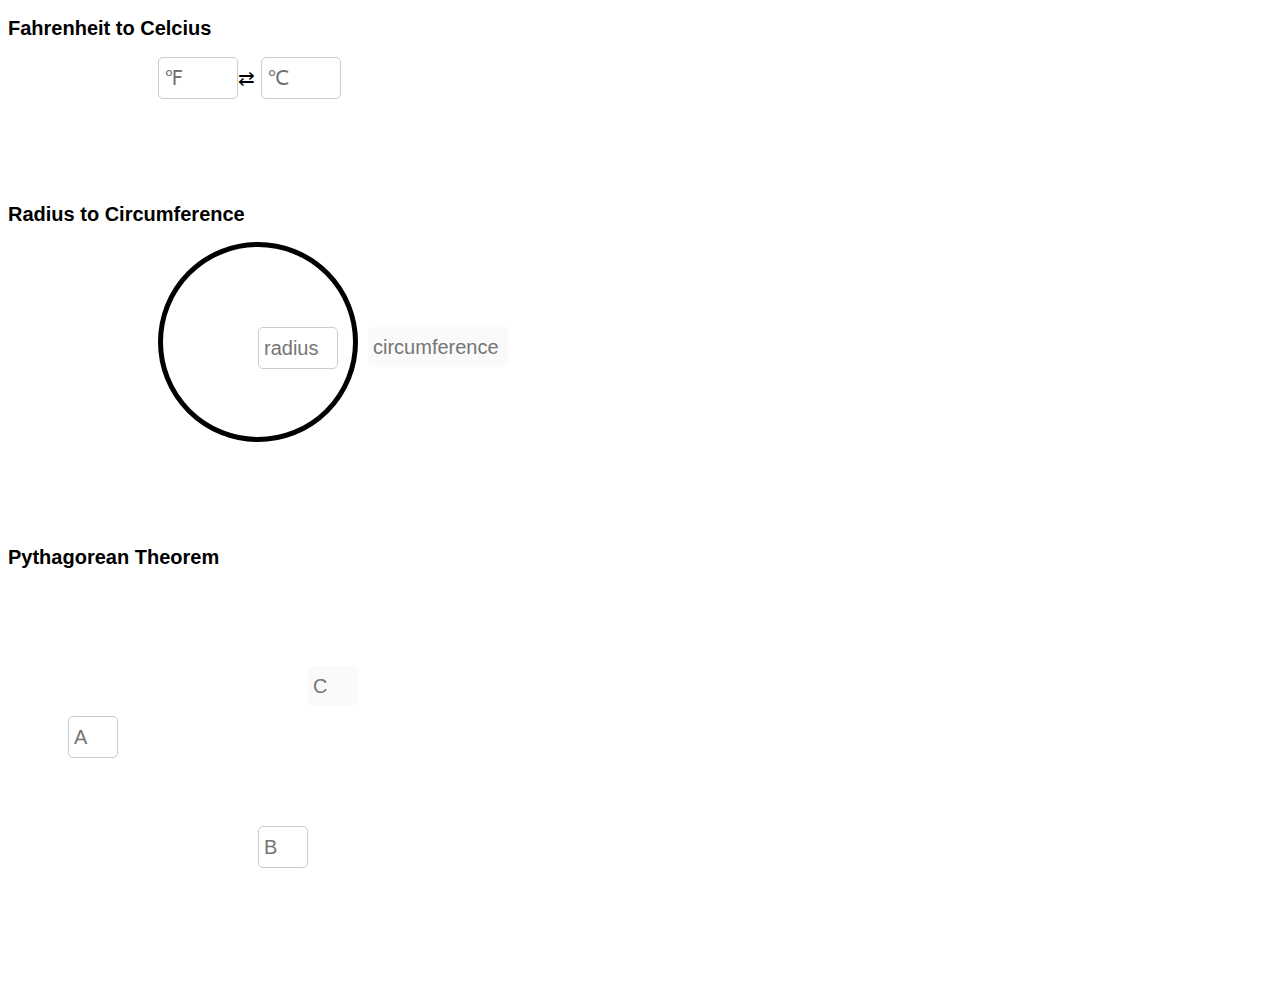
<file: homework/formulas/formulas.html>
<!DOCTYPE html>
<html>
<head>
    <title>Formulas</title>
    <meta charset="utf-8">
    <link rel="stylesheet" href="css/formulas.css">
</head>
<body>

    <h1>Fahrenheit to Celcius</h1>

    <div class="panel temp">
      <input type="text" class="temp-f" placeholder="℉">⇄
      <input type="text" class="temp-c" placeholder="℃">
    </div>

    <h1>Radius to Circumference</h1>

    <div class="panel circum">
      <div class="circle">
      </div>
      <input type="text" class="circum-r" placeholder="radius">
      <input type="text" class="circum-c" placeholder="circumference" disabled>
    </div>

    <h1>Pythagorean Theorem</h1>

    <div class="panel py">
      <input type="text" class="py-a" placeholder="A">
      <input type="text" class="py-b" placeholder="B">
      <input type="text" class="py-c" placeholder="C" disabled>
    </div>

    <script src="js/interface.js"></script>
    <script src="js/formulas.js"></script>
</body>
</html>
</file>
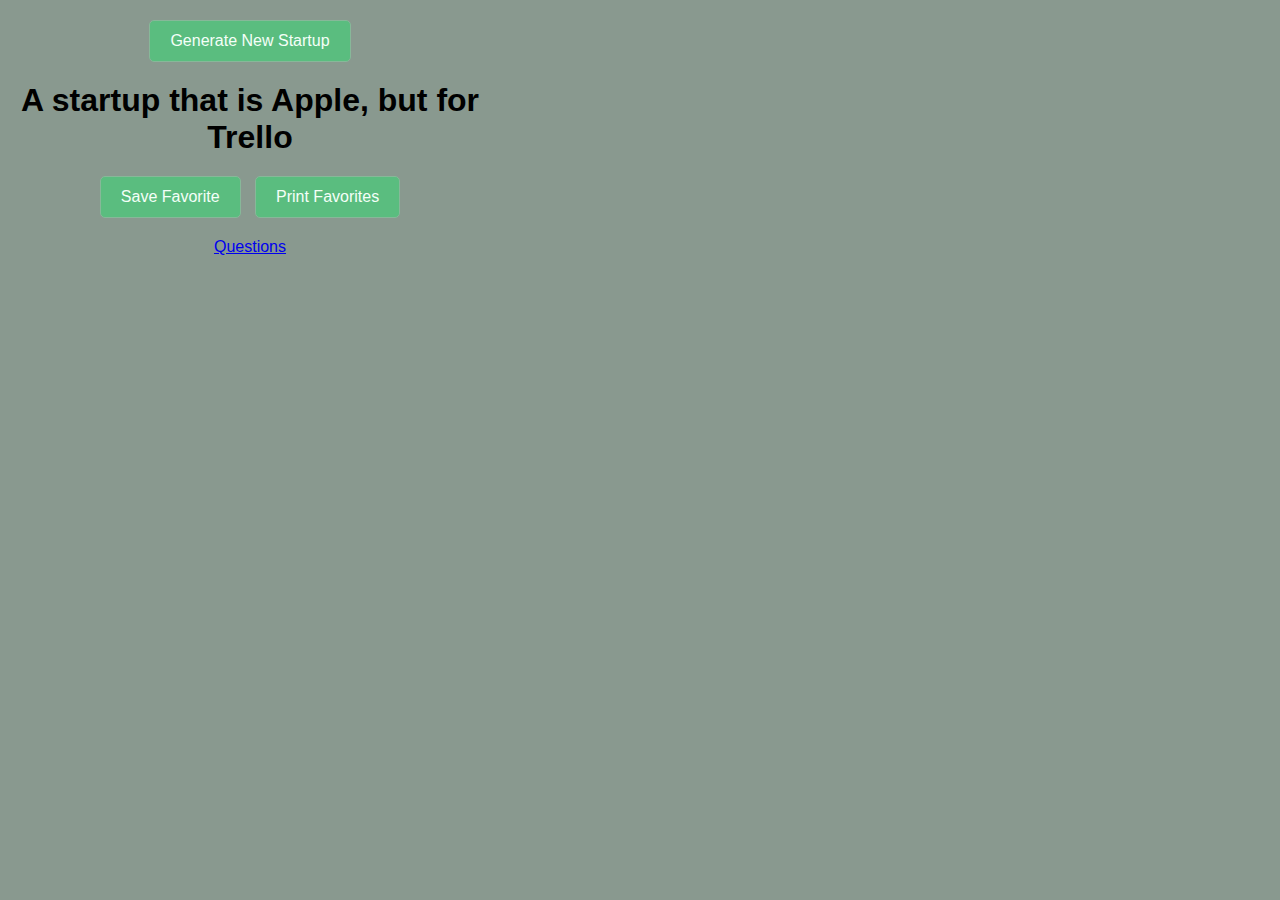
<file: homework/madlibs/madlibs.html>
<!DOCTYPE html>
<html>
<head>
<title>Mad Libs</title>

<meta charset="utf-8">
<meta name="viewport" content="width=device-width, initial-scale=1, minimum-scale=1, maximum-scale=1, user-scalable=no, shrink-to-fit=no">
<meta http-equiv="X-UA-Compatible" content="ie=edge">

<link rel="stylesheet" href="css/reset.css">
<link rel="stylesheet" href="css/madlibs.css">

</head>
<body>

	<button class="generate">Generate New Startup</button>

	<h1 class="startup"></h1>

	<div>
		<button class="save">Save Favorite</button>
		<button class="print">Print Favorites</button>
	</div>

	<p class="list"></p>

	<aside>
		<a href="questions.html">Questions</a>
	</aside>

	<script src="js/madlibs.js"></script>
</body>

</html>
</file>
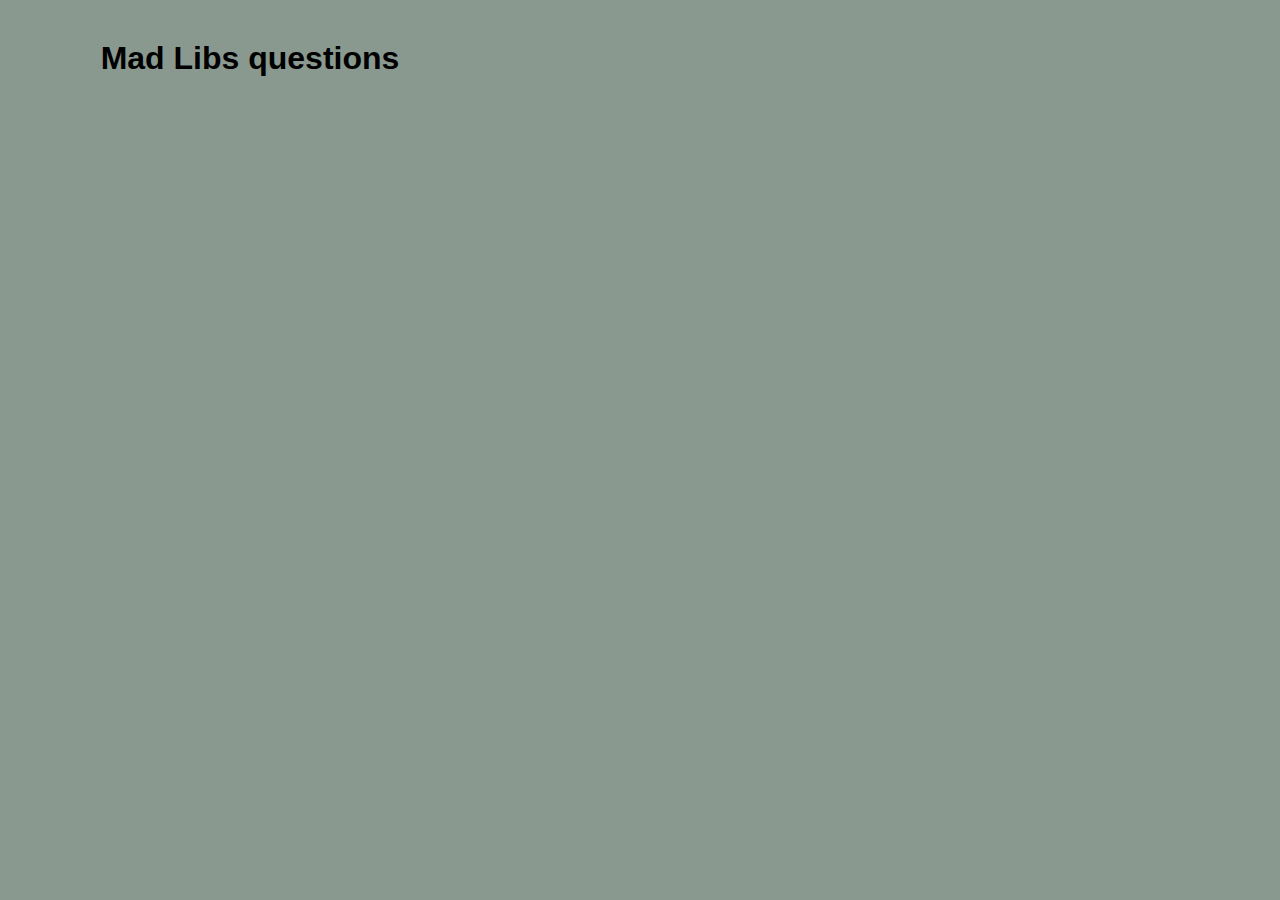
<file: homework/madlibs/questions.html>
<!DOCTYPE html>
<html>
<head>
<title>Questions - Mad Libs</title>

<meta charset="utf-8">
<meta name="viewport" content="width=device-width, initial-scale=1, minimum-scale=1, maximum-scale=1, user-scalable=no, shrink-to-fit=no">
<meta http-equiv="X-UA-Compatible" content="ie=edge">

<link rel="stylesheet" href="css/reset.css">
<link rel="stylesheet" href="css/madlibs.css">

</head>
<body>

	<h1 class="startup">Mad Libs questions</h1>


</body>

</html>
</file>
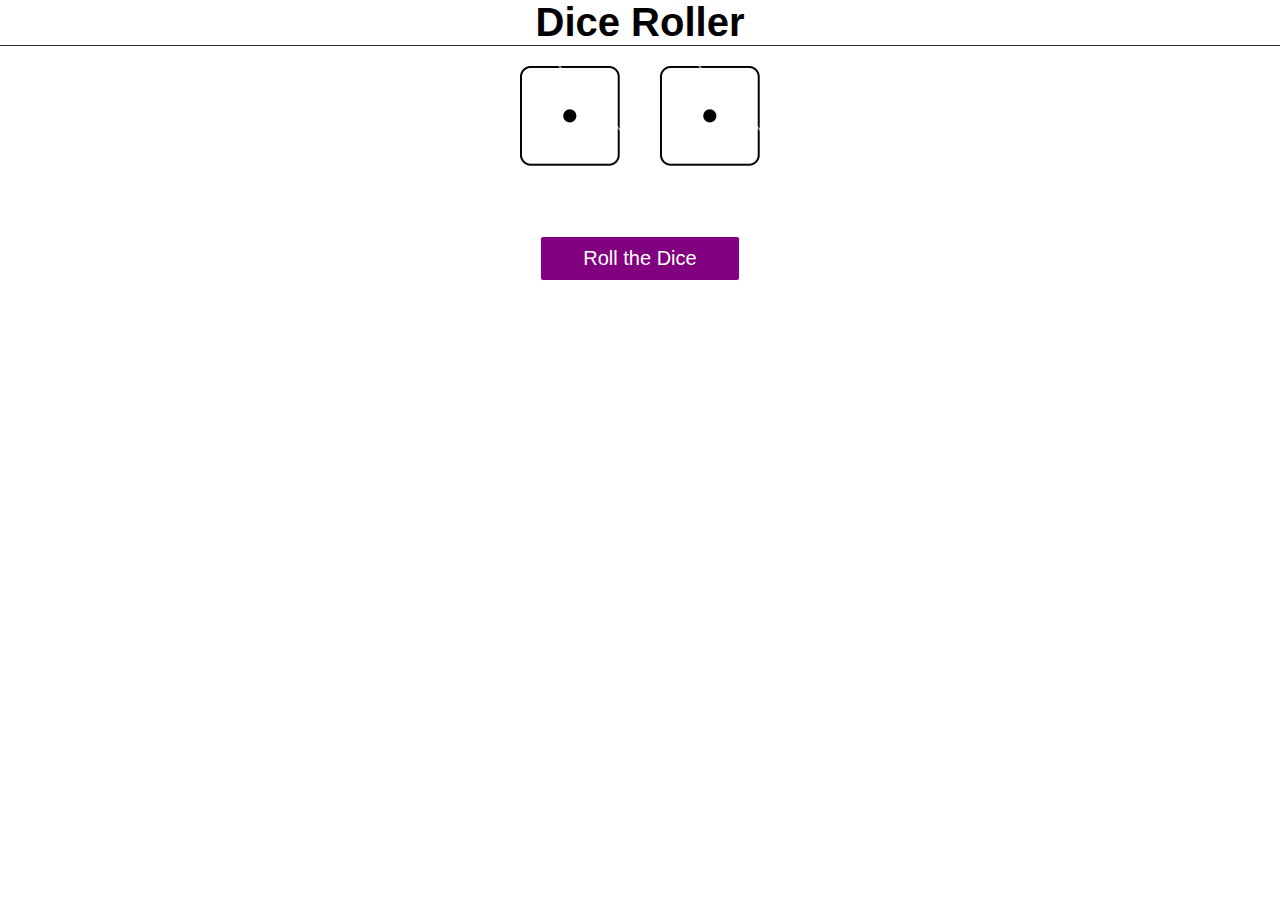
<file: lessonsAndLabs/dice/dice.html>
<!DOCTYPE html>
<html>
<head>
  <title>Dice Roller</title>

  <meta charset="utf-8">
  <meta name="viewport" content="width=device-width, initial-scale=1, minimum-scale=1, maximum-scale=1, user-scalable=no, shrink-to-fit=no">
  <meta http-equiv="X-UA-Compatible" content="ie=edge">

  <link rel="stylesheet" href="css/reset.css">
  <link rel="stylesheet" href="css/dice.css">

</head>
<body>

<div class="container">
  <header>
    <h1>Dice Roller</h1>
  </header>
  <main>
    <span class="dice-1" id="first-die"></span>
    <span class="dice-1" id="second-die"></span>
  </main>
  <footer>
    <button class="roll-button">Roll the Dice</button>
  </footer>
</div>

<script src="js/dice.js"></script>
</body>
</html>
</file>
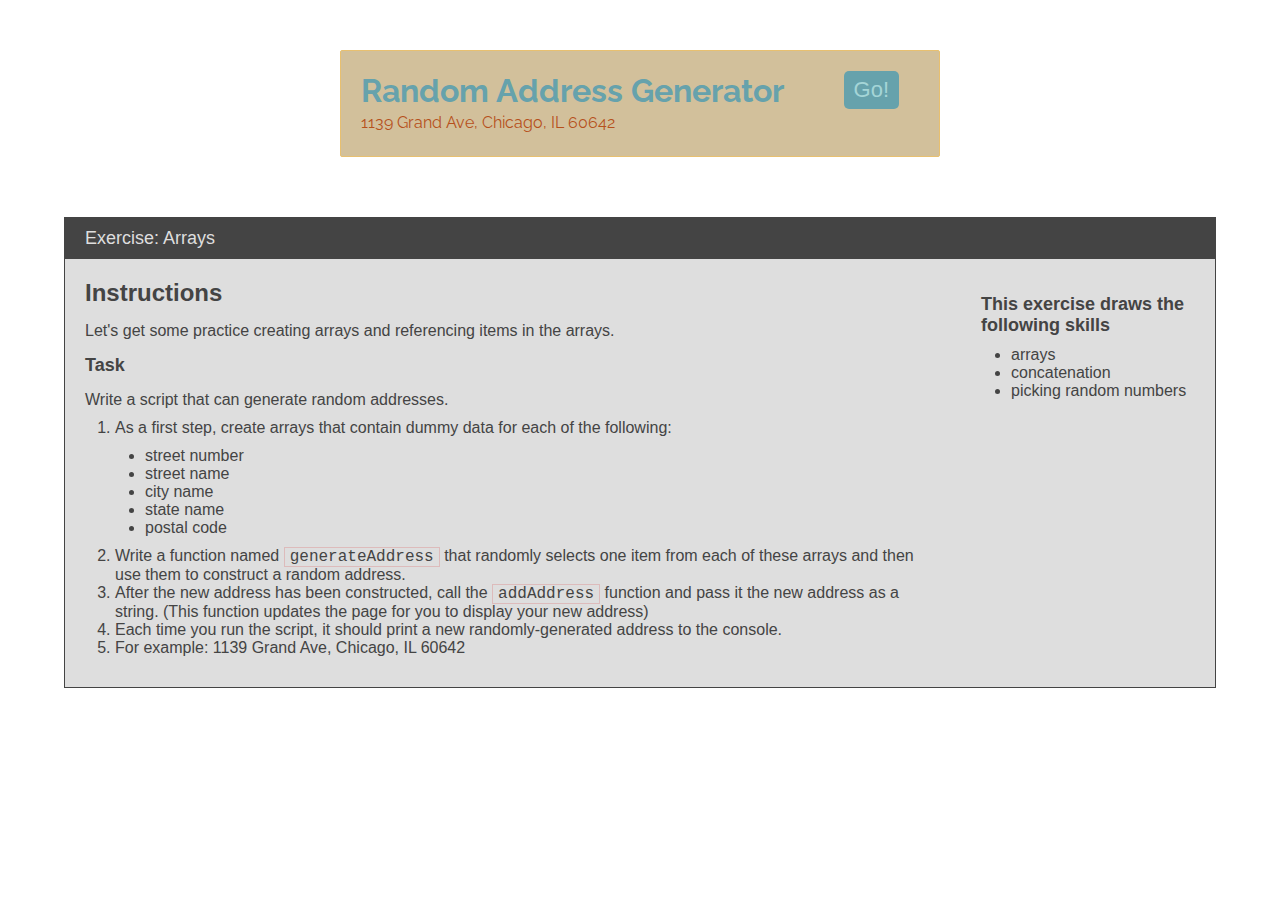
<file: lessonsAndLabs/random-address/random-address.html>
<!DOCTYPE html>
<html>
<head>
	<title>Random Address Generator</title>
	<meta charset="utf-8">
	<meta name="viewport" content="width=device-width, initial-scale=1, minimum-scale=1, maximum-scale=1, user-scalable=no, shrink-to-fit=no">
	<meta http-equiv="X-UA-Compatible" content="ie=edge">


	<link rel="stylesheet" href="https://fonts.googleapis.com/css?family=Raleway">
	<link rel="stylesheet" href="css/reset.css">
	<link rel="stylesheet" href="css/random-address.css">
	<link rel="stylesheet" href="css/instructions.css">
</head>
<body>


<main>
	<header>
		<h1>Random Address Generator</h1>
		<button>Go!</button>
	</header>

	<ul class="addresses">
		<li>1139 Grand Ave, Chicago, IL 60642</li>
	</ul>
</main>

<section class="instructions">

	<header>
		<p>Exercise: Arrays</p>
	</header>

	<section>
		<article>
			<h1>Instructions</h1>

			<p>Let's get some practice creating arrays and referencing items in the arrays.</p>

			<h2>Task</h2>
			<p>Write a script that can generate random addresses.</p>
			<ol>
				<li>As a first step, create arrays that contain dummy data for each of the following: 
					<ul>
						<li>street number</li>
						<li>street name</li>
						<li>city name</li>
						<li>state name</li>
						<li>postal code</li>
					</ul>
				</li>
				<li>Write a function named <code>generateAddress</code> that randomly selects one item from each of these arrays and then use them to construct a random address.</li>
				<li>After the new address has been constructed, call the <code>addAddress</code> function and pass it the new address as a string. (This function updates the page for you to display your new address)</li>
				<li>Each time you run the script, it should print a new randomly-generated address to the console.</li>
				<li>For example: 1139 Grand Ave, Chicago, IL 60642</li>
			</ol>
		</article>

		<aside>
			<h2>This exercise draws the following skills</h2>
			<ul>
				<li>arrays</li>
				<li>concatenation</li>
				<li>picking random numbers</li>
			</ul>
		</aside>
	</section>
</section>


<script src="js/randomAddress.js"></script>
</body>
</html>
</file>
<file: homework/formulas/css/formulas.css>
* {
  box-sizing: border-box;
}
body {
  font-family: Arial;
  font-size: 20px;
  line-height: 30px;
}
h1 {
  font-size: 20px;
}
input {
  font-size: inherit;
  line-height: inherit;
  padding: 5px;
  border: 1px solid #ccc;
  border-radius: 5px;
}
input[disabled] {
  border: 0;
}
.panel {
  margin-bottom: 100px;
}
.py {
  background-image: url('http://cloud.avandamiri.com/image/0l0a39261I29/triangle.png');
  background-size: 400px 260px;
  background-repeat: no-repeat;
  background-position: top center;
  height: 300px;
  width: 600px;
  position: relative;
}
.py input {
  width: 50px;
}
.py-a {
  position: absolute;
  top: 130px;
  left: 60px;
}
.py-b {
  position: absolute;
  top: 240px;
  left: 250px;
}
.py-c {
  position: absolute;
  left: 300px;
  top: 80px;
}
.circum {
  position: relative;
  height: 200px;
}
.circle {
  height: 200px;
  width: 200px;
  border-radius: 50%;
  border: 5px solid black;
  position: absolute;
  left: 150px;
}
.circum-r {
  position: absolute;
  top: 85px;
  left: 250px;
  width: 80px;
}
.circum-c {
  position: absolute;
  top: 85px;
  left: 360px;
  width: 140px;
}
.temp-f,
.temp-c {
  width: 80px;
}
.temp {
  padding-left: 150px;
}
</file>
<file: homework/madlibs/css/madlibs.css>
body {
	background: #89998F;
	font-family: "Avenir", Arial, sans-serif;
	text-align: center;
	padding: 20px;
	min-width: 375px;
	max-width: 500px;
}
button {
	background: #5ABD7F;
	color: #F4FFF8;
	border: 1px solid #87B899;
	border-radius: 5px;
	line-height: 40px;
	margin: 0 5px;
	padding: 0 20px;
	font-family: "Avenir", Arial, sans-serif;
	font-size: 16px;
	cursor: pointer;
}
.startup {
	margin: 20px 0;
}
.list {
	margin-top: 20px;
	line-height: 30px;
}
</file>
<file: lessonsAndLabs/dice/css/dice.css>
/* Layout */
/* ***************************************** */
body {
  color: #000;
  font-size: 20px;
  font-family: Arial, sans-serif;
}

main {
	width: 980px;
	margin: auto;
  display: flex;
  justify-content: center;
}


/* Header */
/* ***************************************** */
header {
  text-align: center;
  border-bottom: 1px solid #333333;
}


/* Dice */
/* ***************************************** */
main span {
  width: 100px;
  height: 100px;
  display: block;
  margin: 20px;
  background-repeat: no-repeat;
  background-position: top left;
}

.dice-1 {
  background-image: url('../img/1.png');
}
.dice-2 {
  background-image: url('../img/2.png');
}
.dice-3 {
  background-image: url('../img/3.png');
}
.dice-4 {
  background-image: url('../img/4.png');
}
.dice-5 {
  background-image: url('../img/5.png');
}
.dice-6 {
  background-image: url('../img/6.png');
}


/* Button */
/* ***************************************** */
footer {
  margin: 50px;
  text-align: center;
}
.roll-button {
  border: 1px solid white;
  border-radius: 3px;
  background: purple;
  color: white;
  width: 200px;
  margin: auto;
  padding: 10px 5px;
  font-size: 20px;
}
</file>
<file: lessonsAndLabs/random-address/css/random-address.css>
body {
	margin: 50px auto;
	color: #66A2AC;
	font-family: "Raleway", sans-serif;
	font-size: 16px;
}


main {
	border: 1px solid #E8C070;
	border-radius: 2px;
	background: #D2C09B;
	width: 600px;
	margin: auto;
	padding: 20px;
}
main header {
	display: flex;
	align-items: center;
}
main header h1 {
	flex: 1;
	color: #66A2AC;
}
main header button {
	background: #66A2AC;
	border: none;
	border-radius: 5px;
	color: #A4D5D7;
	margin: 0 20px;
	padding: 6px 10px;
	font-size: 22px;
	transition: all 150ms ease;
	cursor: pointer;
}
main header button:hover {
	background: #77BCC9;
}

.addresses li {
	color: #B6501B;
	margin: 4px 0;

}
</file>
<file: lessonsAndLabs/random-address/css/instructions.css>
.instructions {
	width: 90%;
	margin: 60px auto 30px;
	background: #DEDEDE;
	border: 1px solid #444;
	font-family: "Gill Sans", sans-serif;
	color: #444;
}
.instructions code {
	font-family: "Courier New", monospace;
	border: 1px solid #DBB;
	padding: 0 5px;
}
.instructions header {
	background: #444;
	color: #DEDEDE;
	padding: 10px 20px;
	font-size: 18px;
}
.instructions section {
	display: flex;
}
.instructions article {
	flex: 4;
	padding: 20px;
}
.instructions aside {
	flex: 1;
	padding: 20px;
}
.instructions h1 {
	font-weight: bold;
	font-size: 24px;
}
.instructions h2 {
	font-weight: bold;
	font-size: 18px;
	margin-top: 15px;
}
.instructions li {
	margin-left: 30px;
}
.instructions ul > li {
	list-style-type: disc;
}
.instructions ol > li {
	list-style-type: decimal;
}
.instructions section p {
	margin-top: 15px;
}
.instructions section ul,
.instructions section ol {
	margin: 10px 0;
}

@media (max-width: 500px) {
	.instructions {
		width: 100%;
		border-right: 0;
		border-left: 0;
	}
	.instructions section {
		flex-direction: column;
	}
	.instructions header,
	.instructions article,
	.instructions aside {
		padding: 10px;
	}
}
</file>
